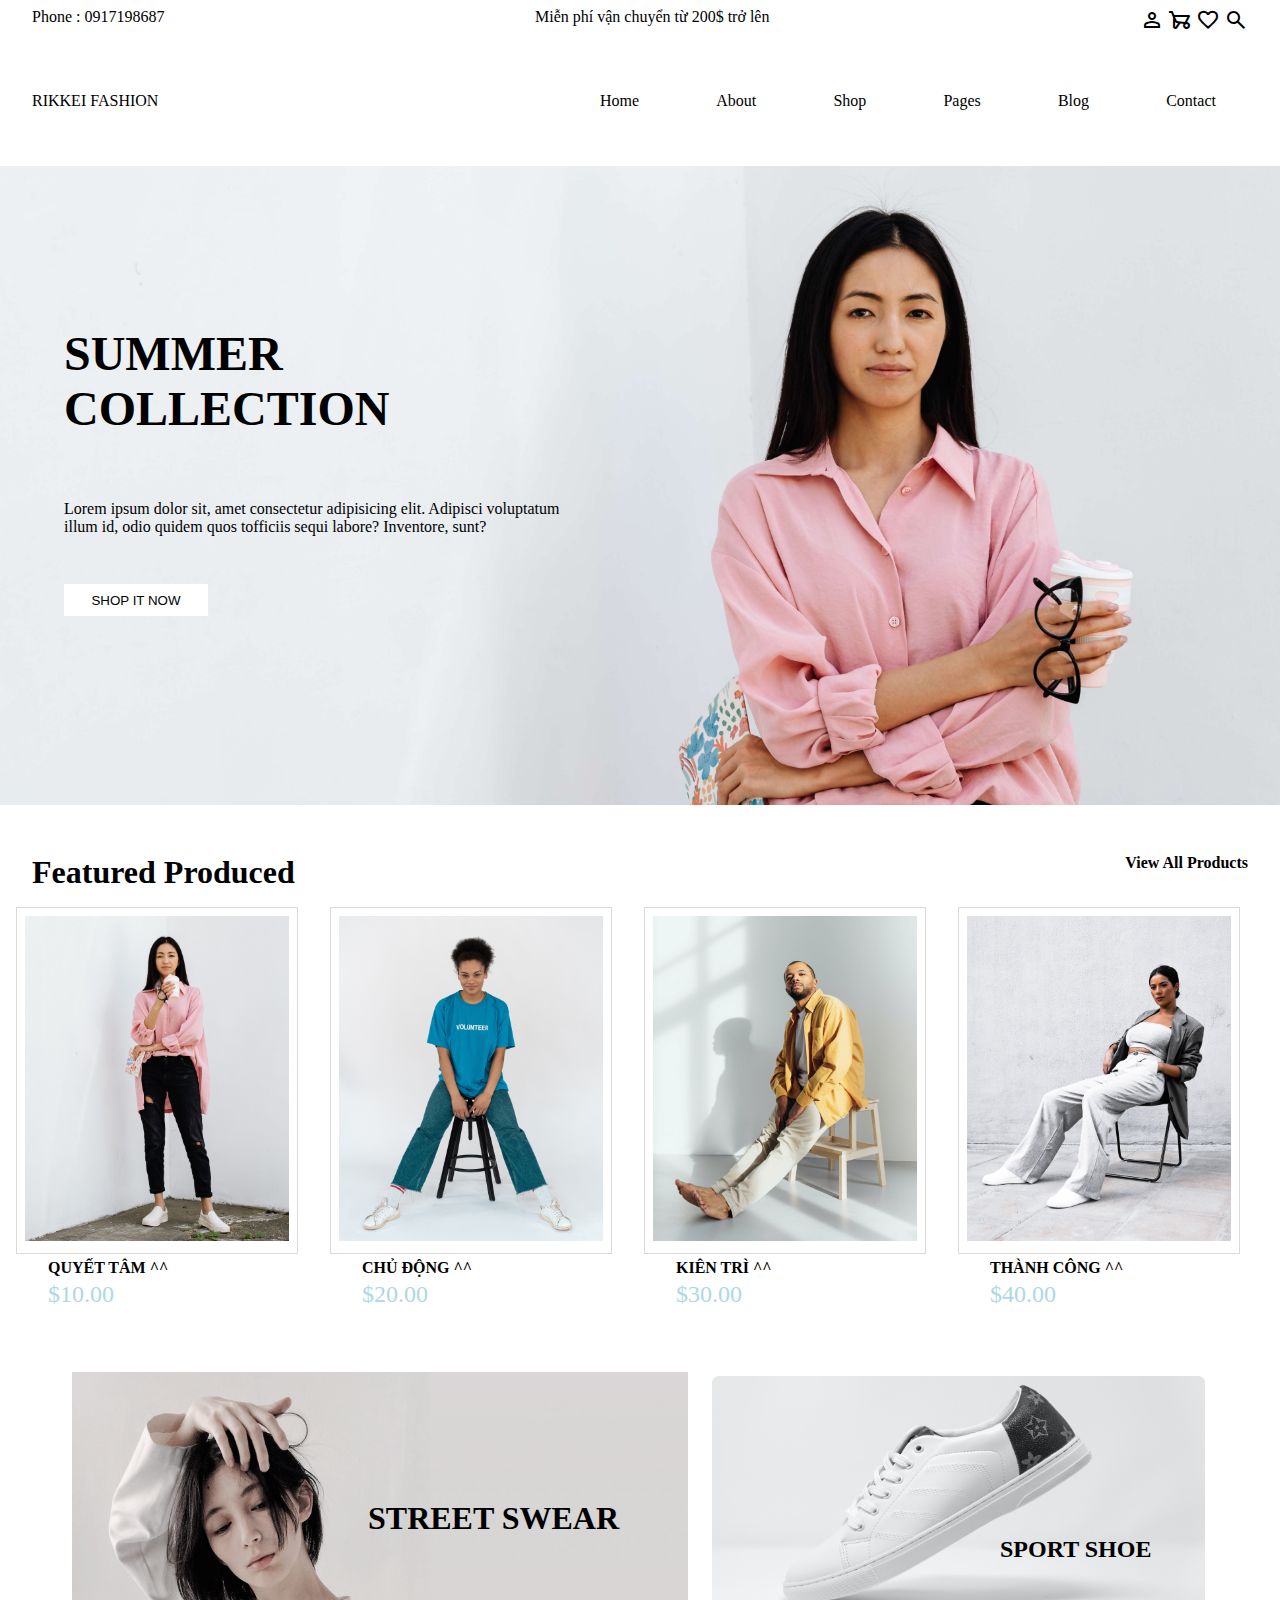
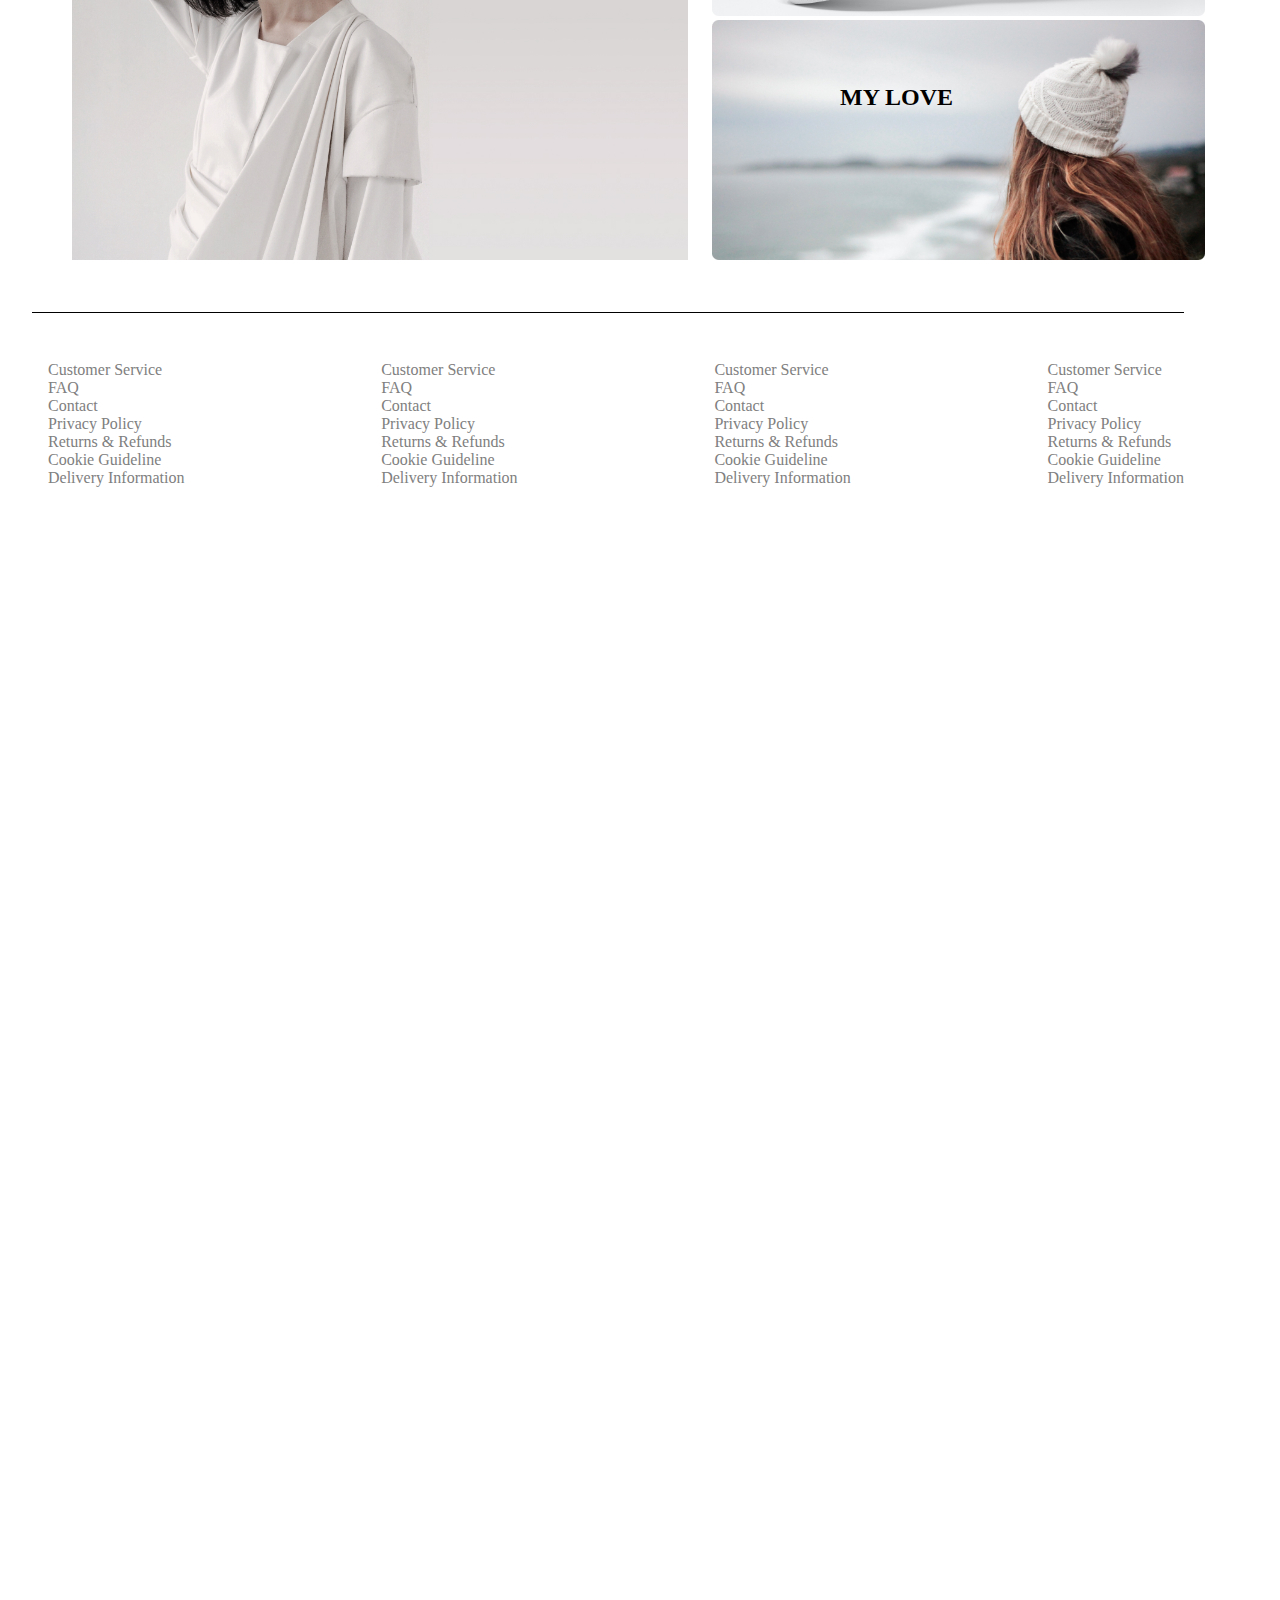
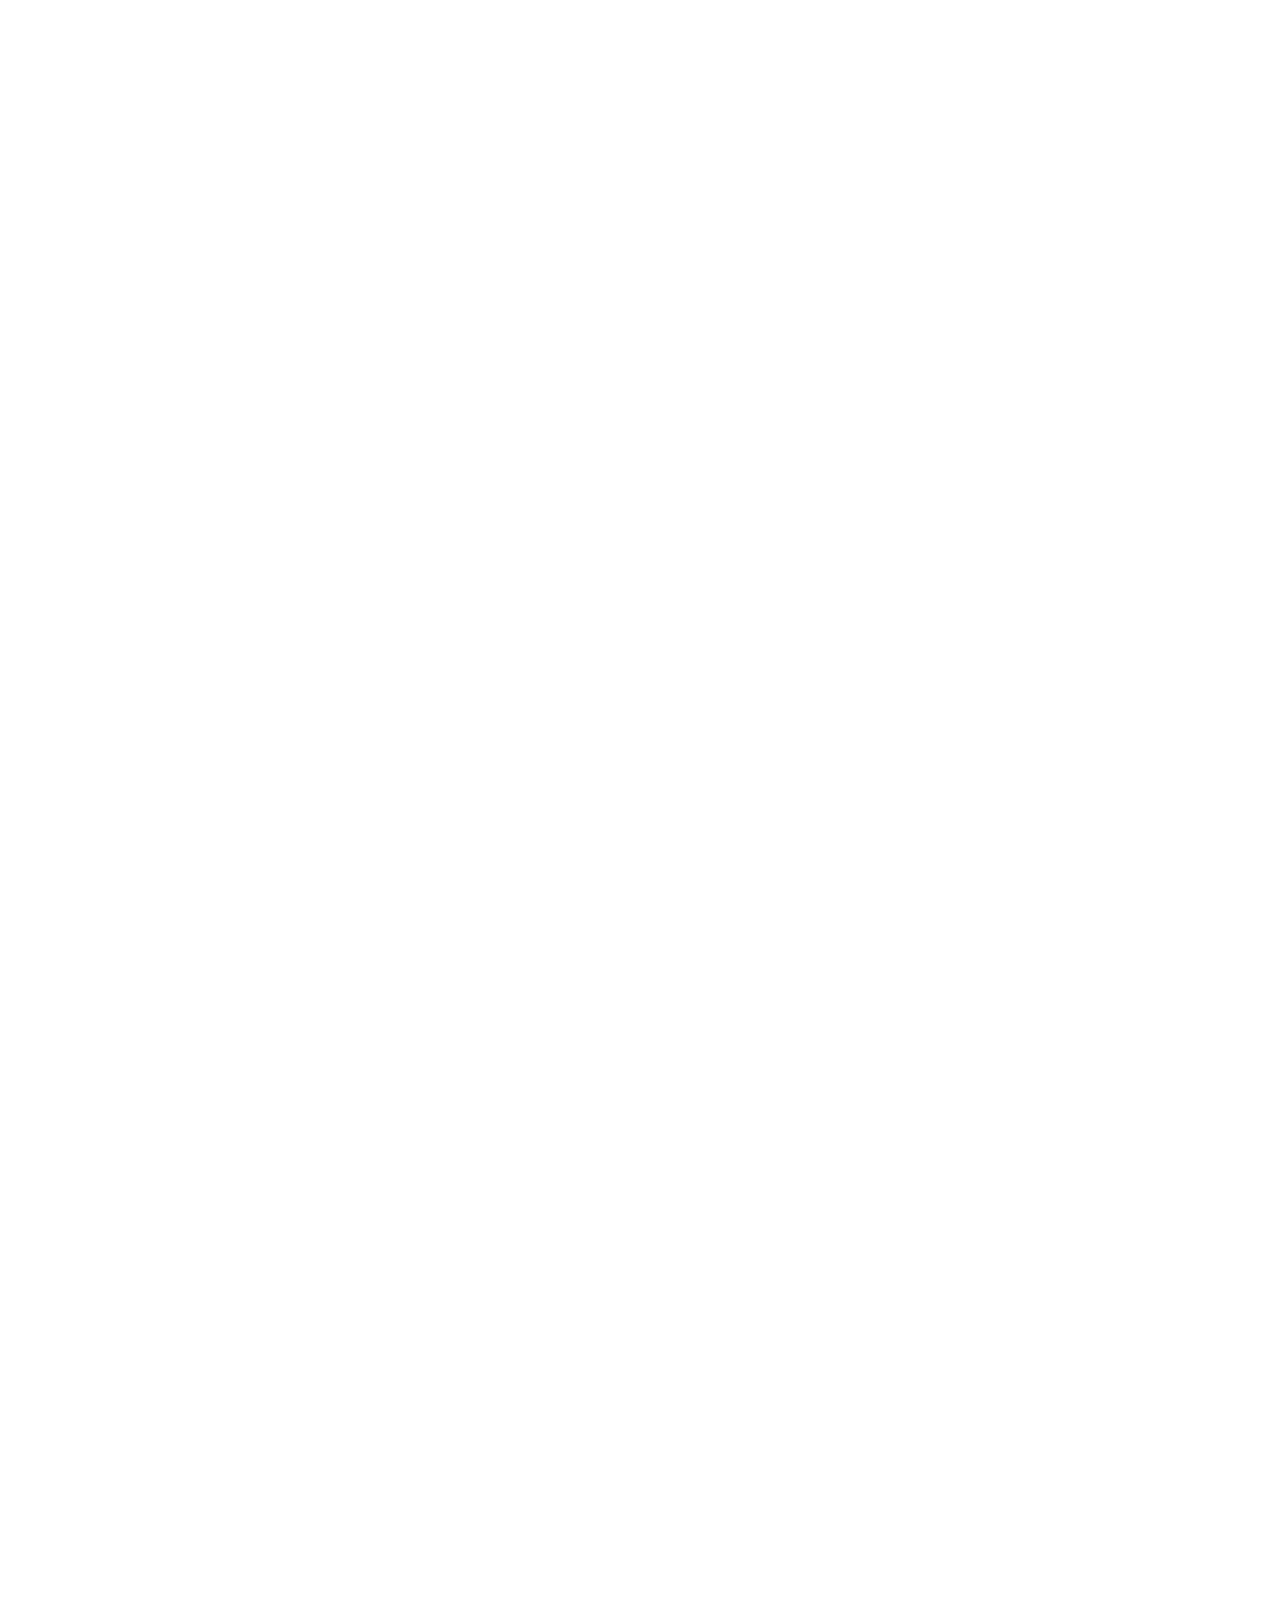
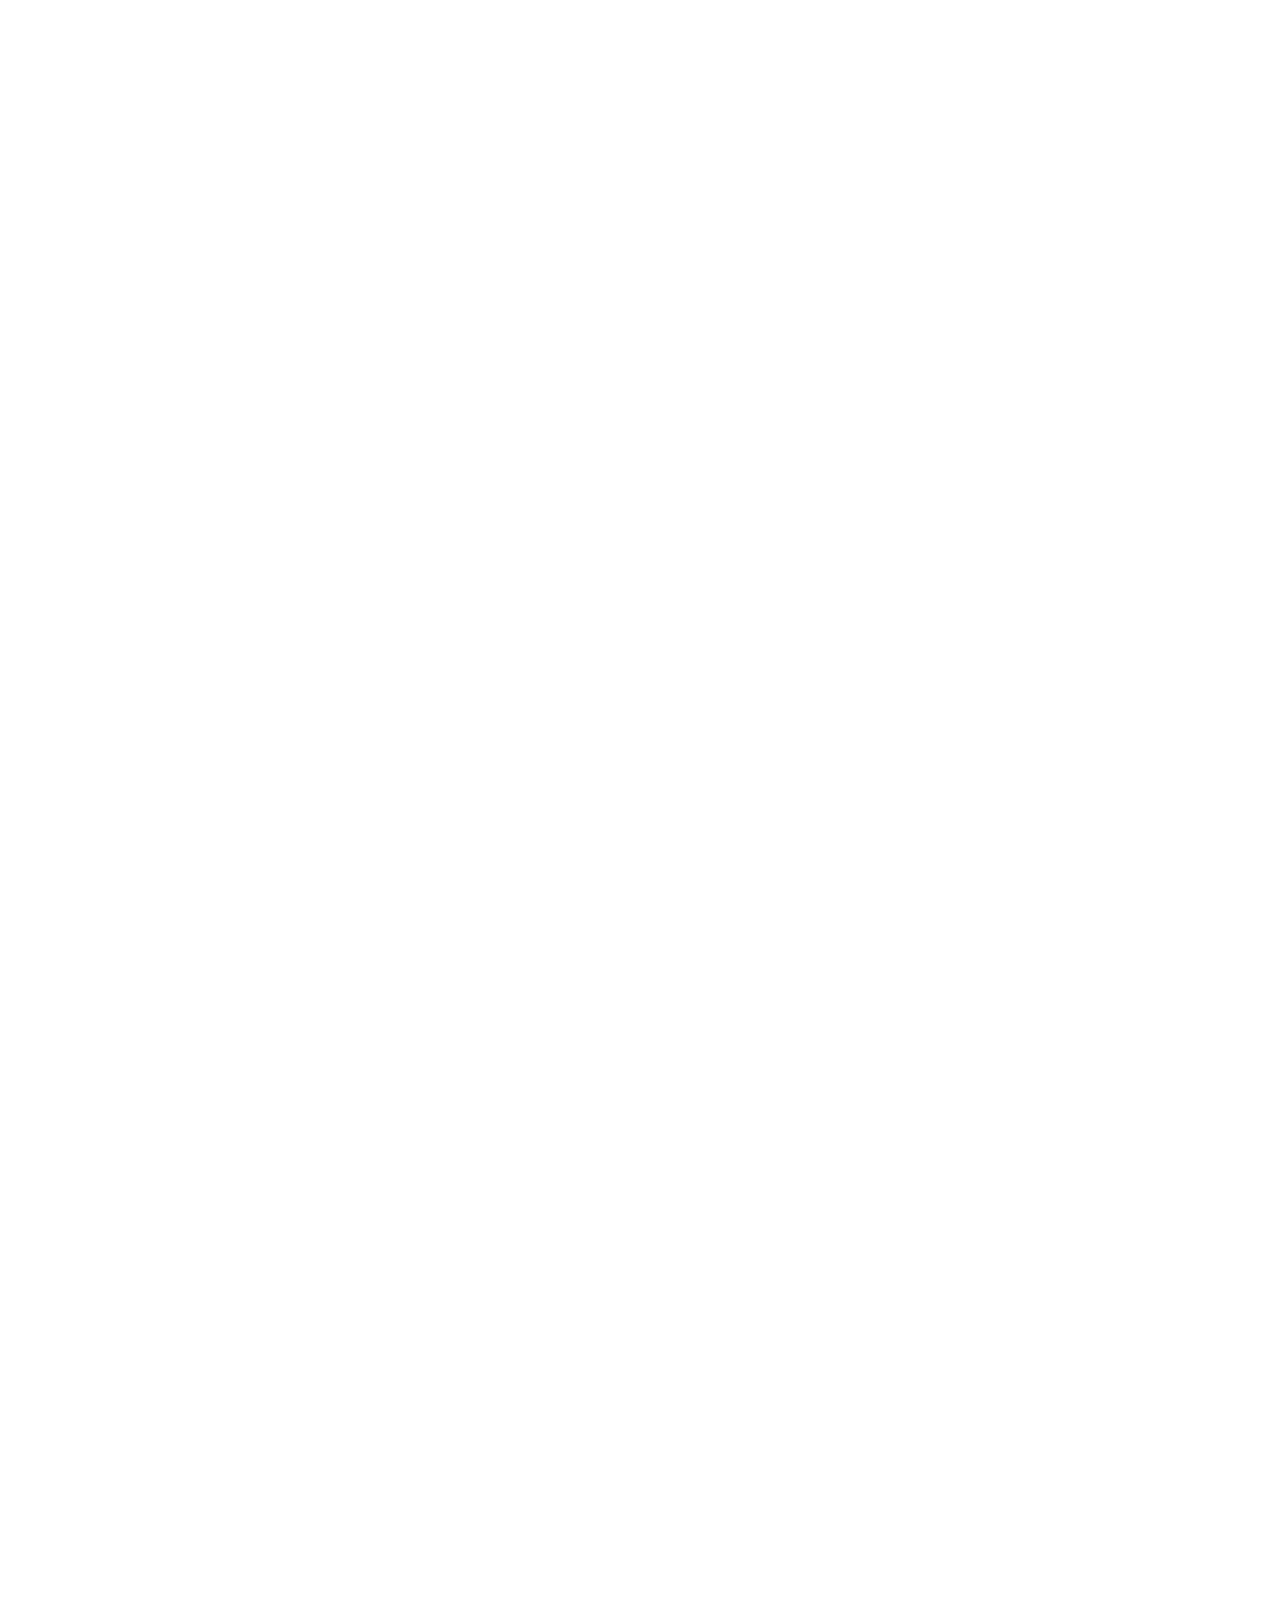
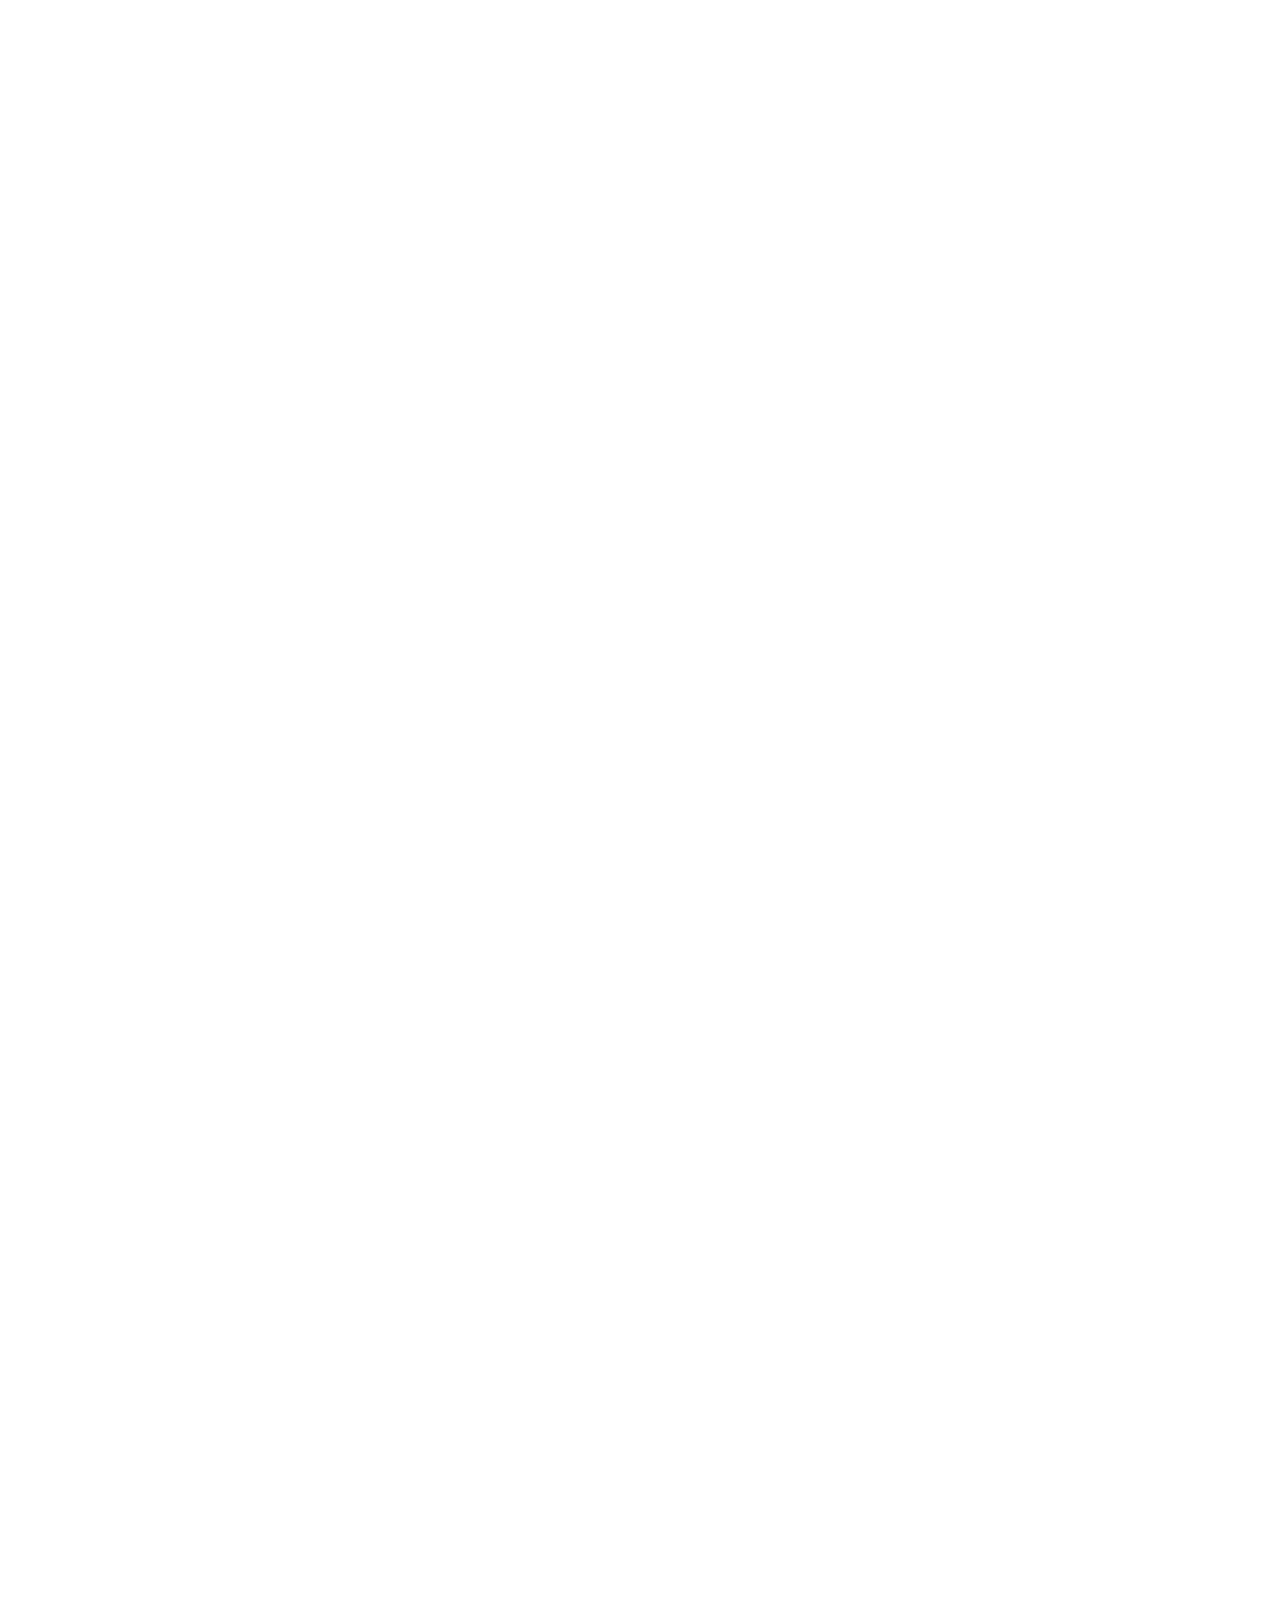
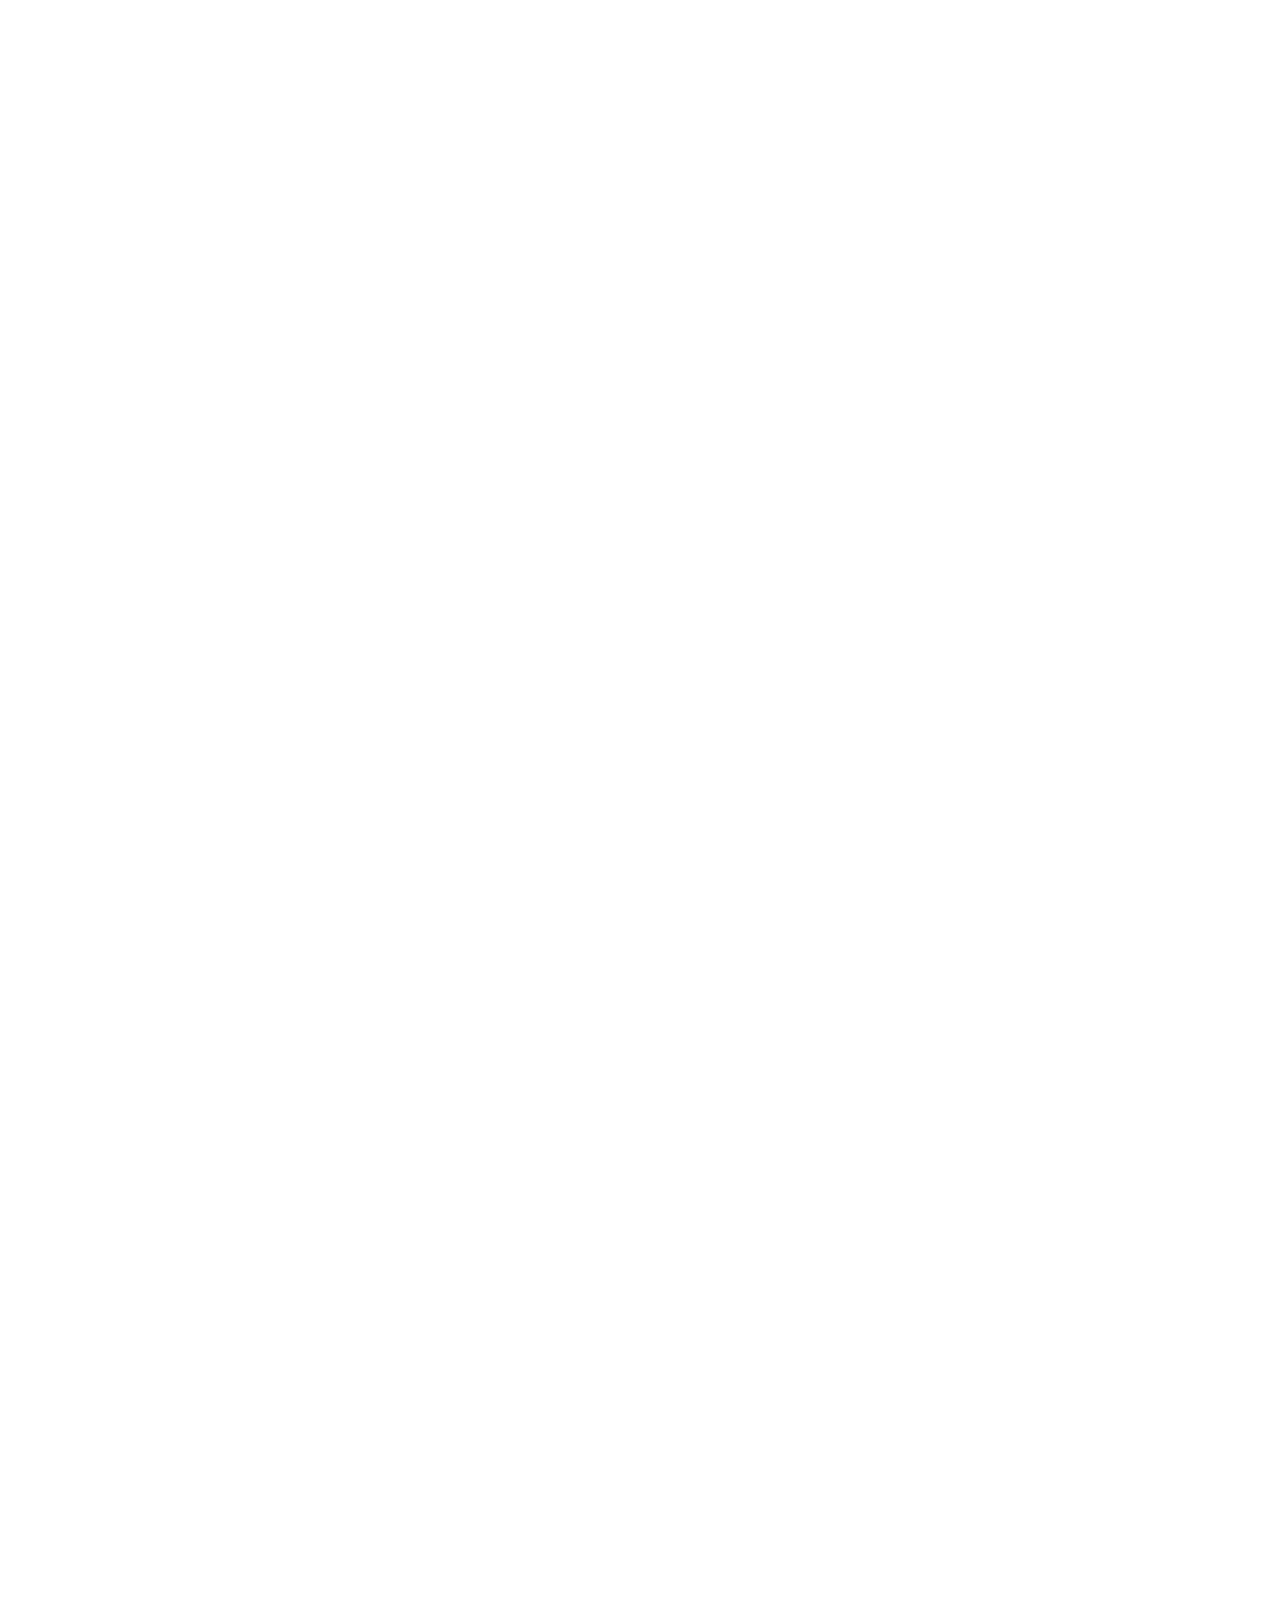
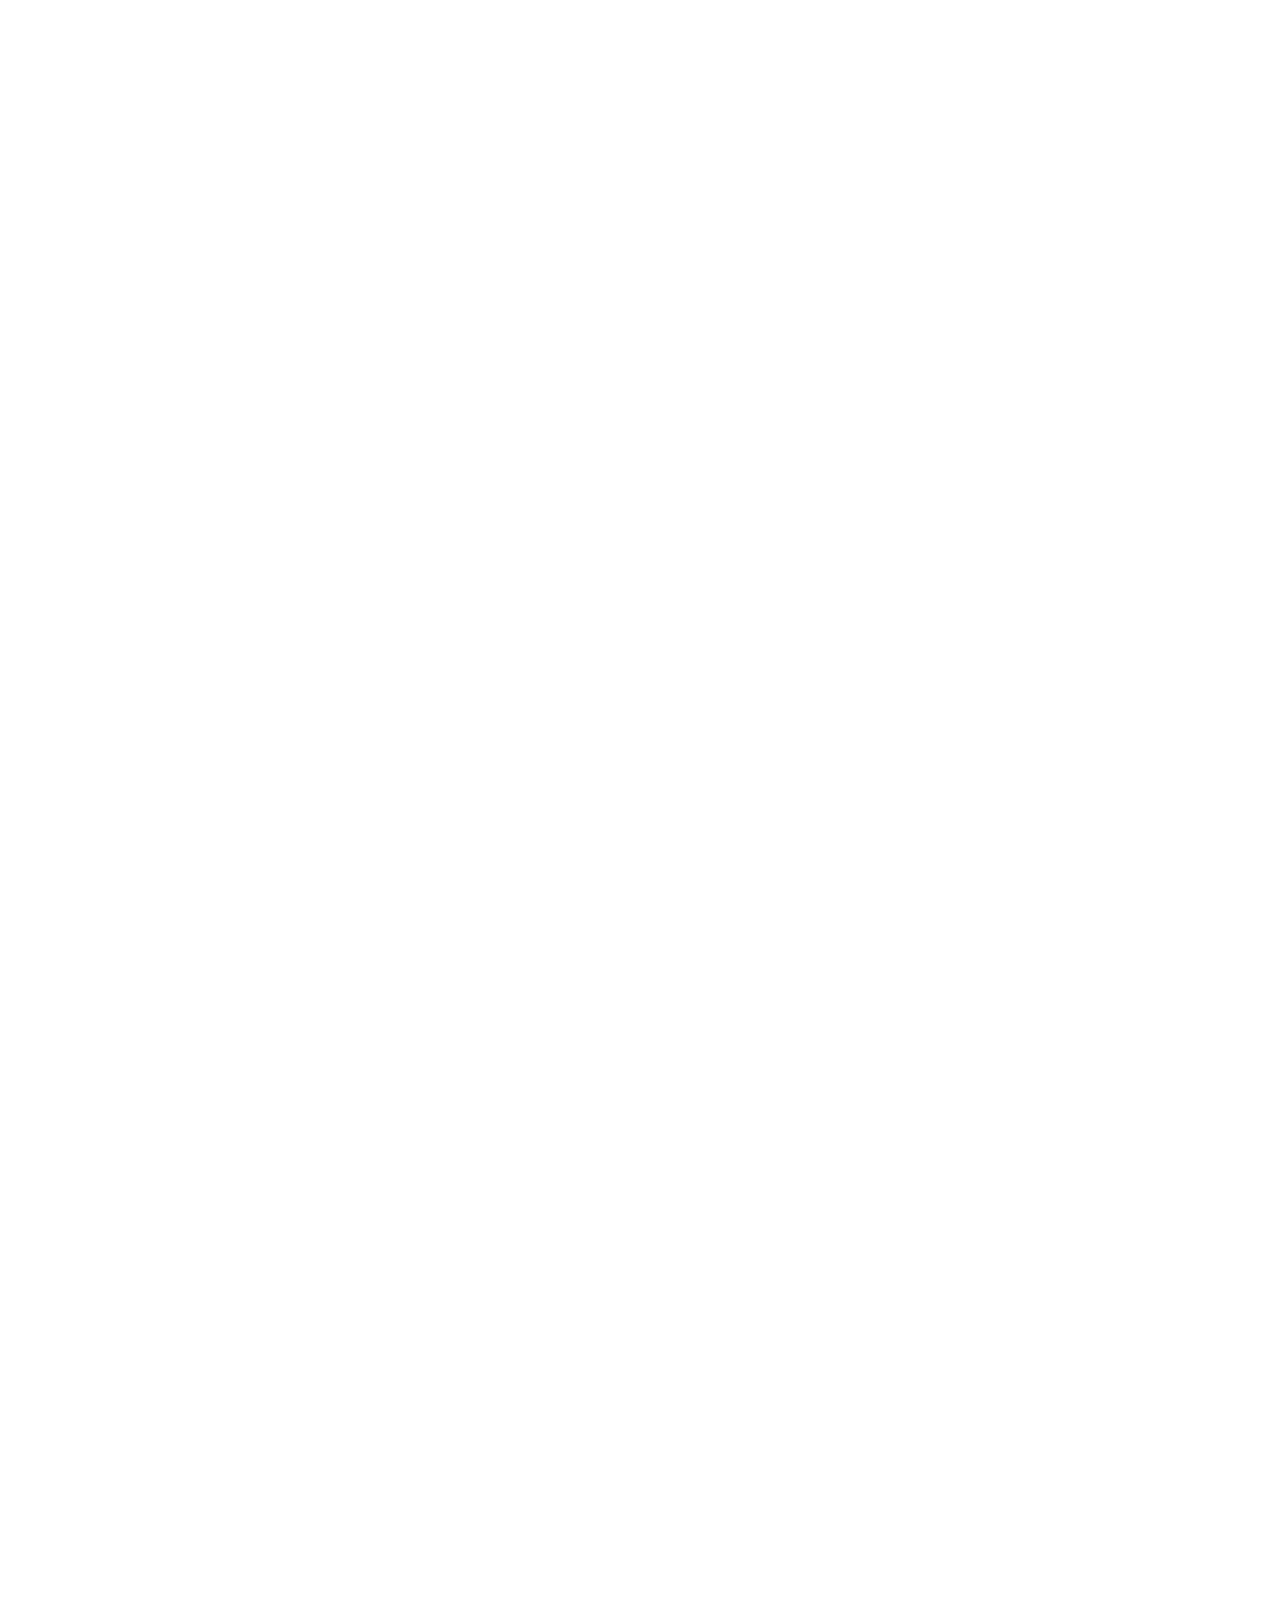
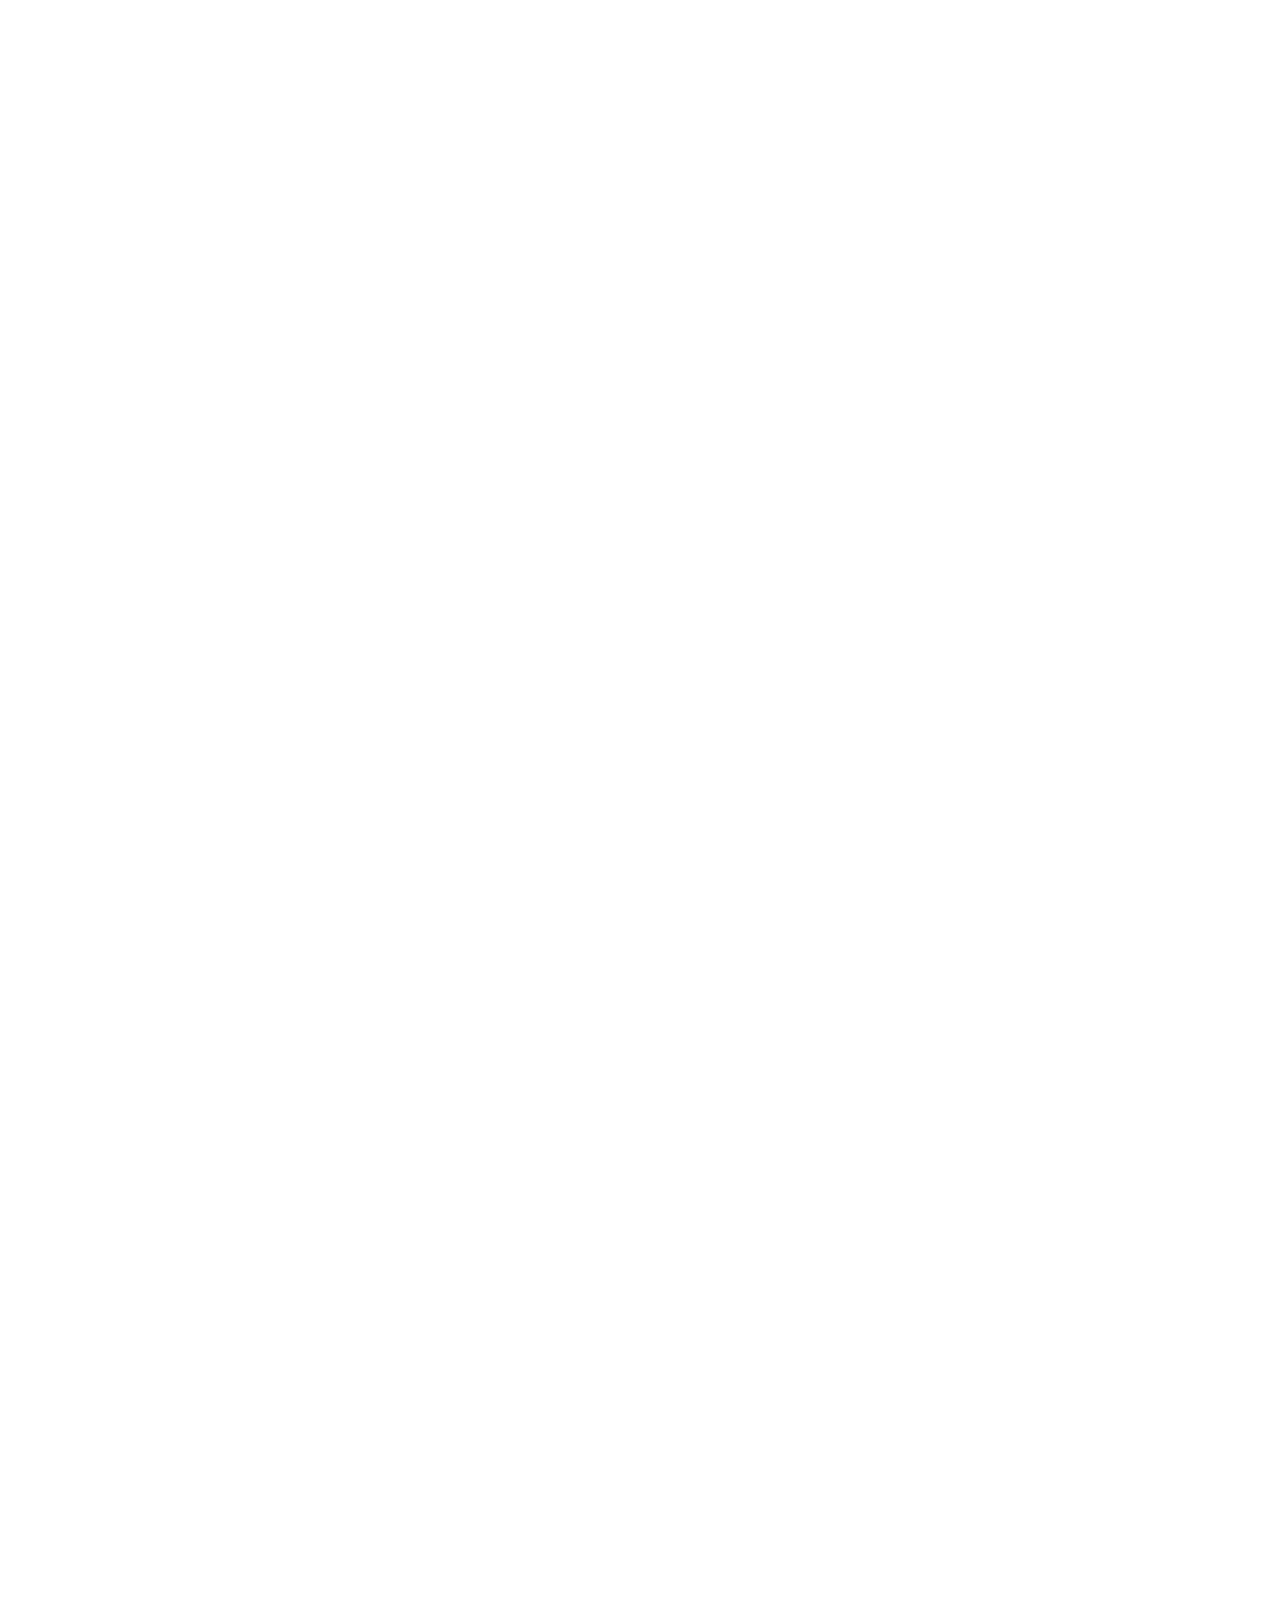
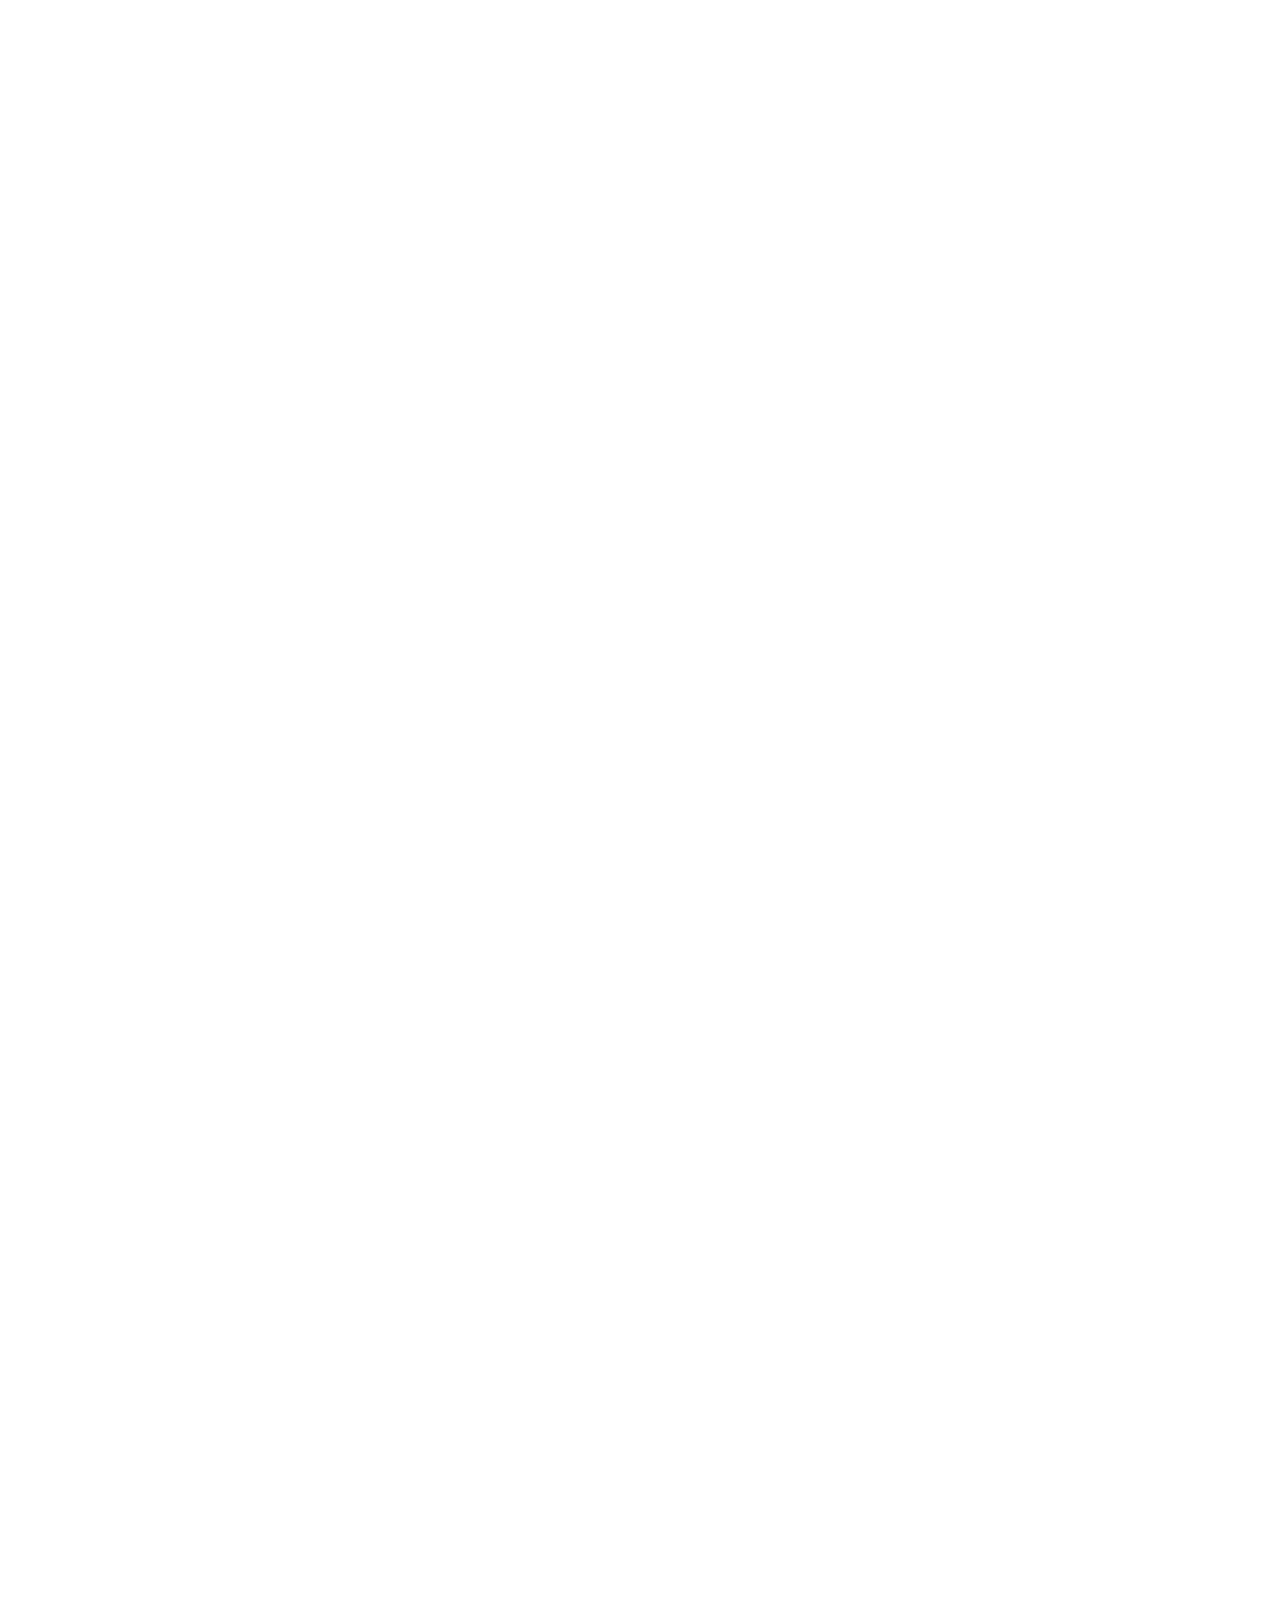
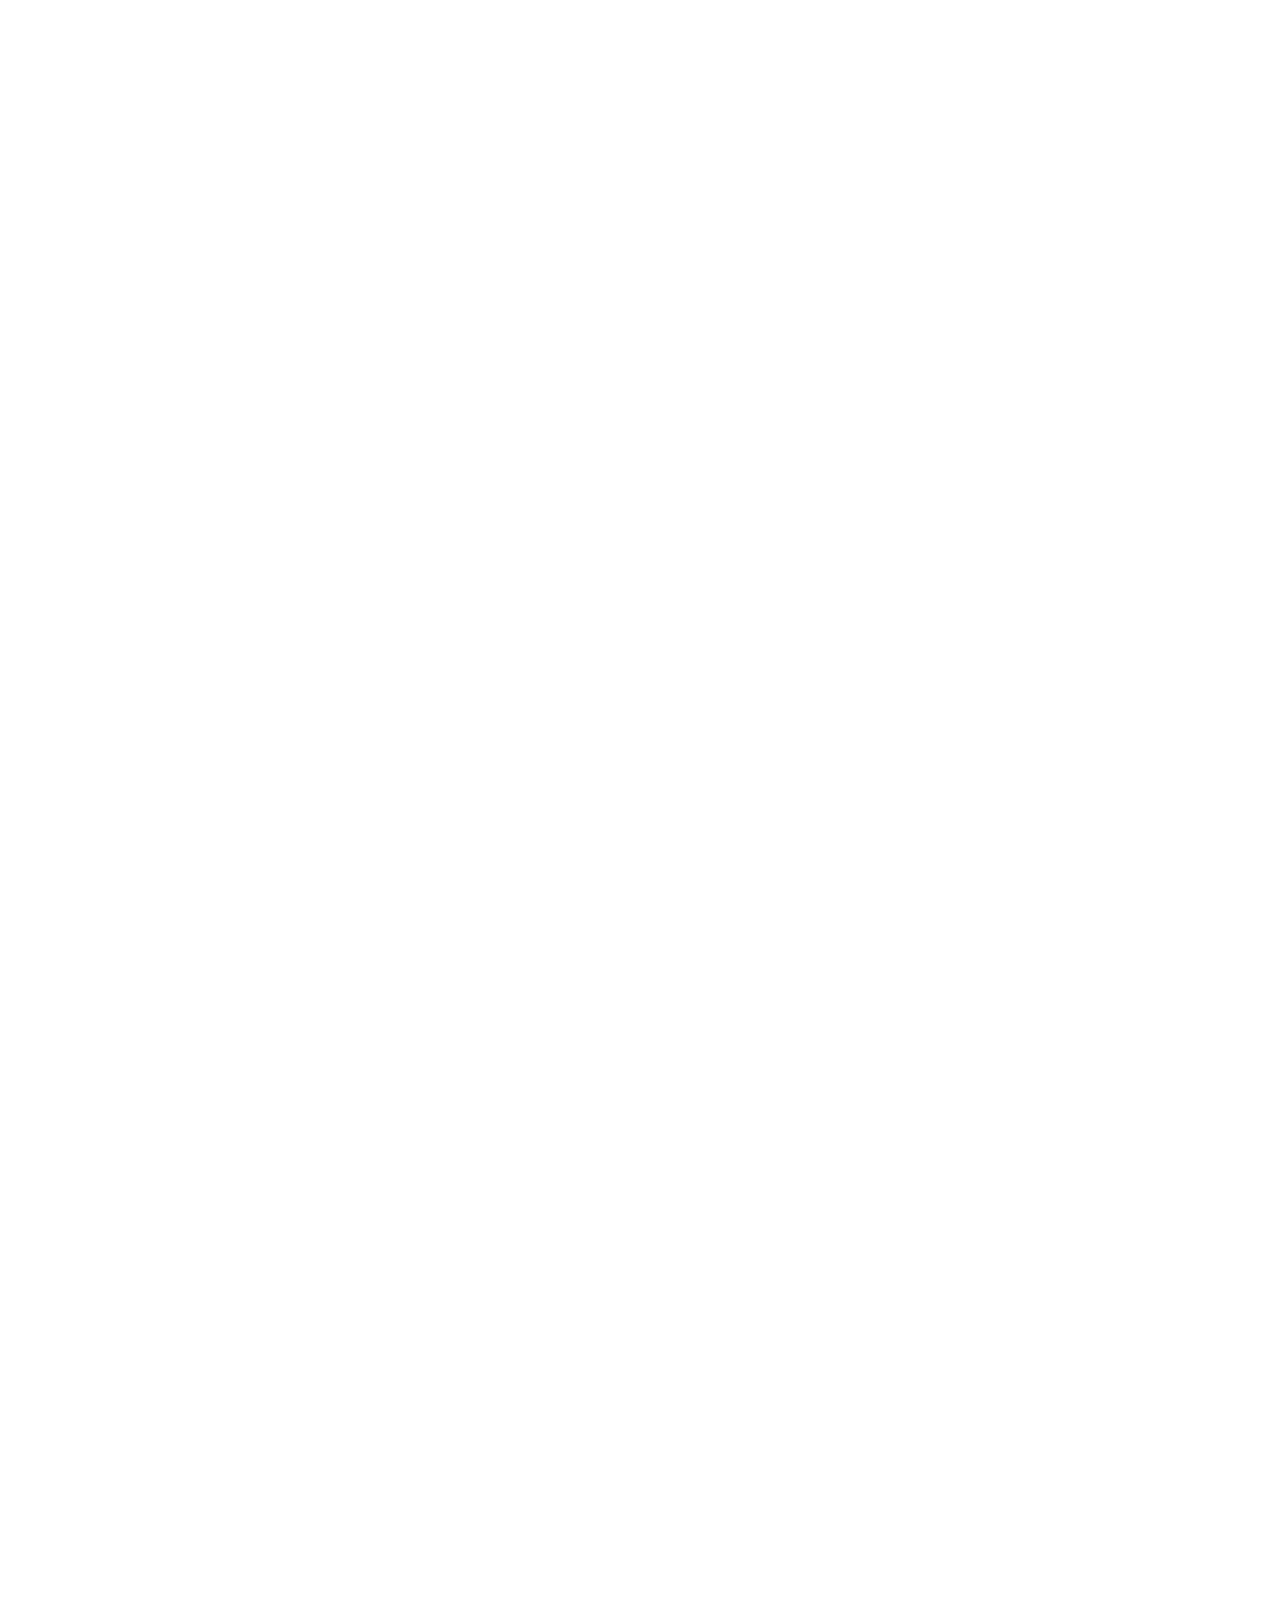
<file: index.html>
<!DOCTYPE html>
<html lang="en">

<head>
    <meta charset="UTF-8">
    <meta name="viewport" content="width=device-width, initial-scale=1.0">
    <title>Document</title>
    <link rel="stylesheet" href="index.css">
    <link rel="stylesheet"
        href="https://fonts.googleapis.com/css2?family=Material+Symbols+Outlined:opsz,wght,FILL,GRAD@20..48,100..700,0..1,-50..200" />
</head>

<body>
    <div class="container">
        <header class="header">
            <div class="header-one">Phone : 0917198687</div>
            <div class="header-two">Miễn phí vận chuyển từ 200$ trở lên</div>
            <div class="header-three">
                <div class="material-symbols-outlined">
                    person
                </div>
                <div class="material-symbols-outlined">
                    garden_cart
                </div>
                <div class="material-symbols-outlined">
                    favorite
                </div>
                <div class="material-symbols-outlined">
                    search
                </div>
            </div>
        </header>
        <nav class="nav">
            <div class="rikkei">RIKKEI FASHION</div>
            <div class="homeall">
                <div class="home">Home</div>
                <div class="about">About</div>
                <div class="shop">Shop</div>
                <div class="pages">Pages</div>
                <div class="blog">Blog</div>
                <div>Contact</div>
            </div>
        </nav>
        <div class="banner">
            <div class="summer">SUMMER COLLECTION</div>
            <div class="lorem">Lorem ipsum dolor sit, amet consectetur adipisicing elit. Adipisci voluptatum illum id,
                odio quidem quos tofficiis sequi labore? Inventore, sunt?</div>
            <div class="shop"><button class="btn">SHOP IT NOW</button></div>
        </div>
        <div class="featall">
            <div class="feature">Featured Produced</div>
            <div class="view">View All Products</div>
        </div>
        <main class="main">
            <div class="imageAll">
                <div class="test">
                    <img src="./images/product-item1.jpg" alt="" class="img-one">
                </div>
                <div class="full">QUYẾT TÂM ^^</div>
                <div class="money">$10.00</div>
            </div>

            <div class="imageAll">
                <div class="test">
                    <img src="./images/product-item2.jpg" alt="" class="img-one">
                </div>
                <div class="full">CHỦ ĐỘNG ^^</div>
                <div class="money">$20.00</div>
            </div>

            <div class="imageAll">
                <div class="test">
                    <img src="./images/product-item3.jpg" alt="" class="img-one">
                </div>
                <div class="full">KIÊN TRÌ ^^</div>
                <div class="money">$30.00</div>
            </div>

            <div class="imageAll">
                <div class="test">
                    <img src="./images/product-item4.jpg" alt="" class="img-one">
                </div>
                <div class="full">THÀNH CÔNG ^^</div>
                <div class="money">$40.00</div>
            </div>
        </main>
        <main class="main_two">
            <div class="imgBig">
                <img src="./images/collection-item1.jpg" alt="" class="imgBig-one">
                <div class="text">STREET SWEAR</div>
            </div>
            <div class="imgBigTwo">
                <div class="imgSmall-one">
                    <img src="./images/collection-item2.jpg" alt="" class="imgBig-two">
                    <div class="text-one">SPORT SHOE</div>

                </div>
                <div class="imgSmall-two">
                    <img src="./images/collection-item3.jpg" alt="" class="imgBig-three">
                    <div class="text-two">MY LOVE</div>

                </div>
            </div>
        </main>
        <footer class="footer">
            <div class="fone">
                <div>Customer Service</div>
                <div>FAQ</div>
                <div>Contact</div>
                <div>Privacy Policy</div>
                <div>Returns & Refunds</div>
                <div>Cookie Guideline</div>
                <div>Delivery Information</div>
            </div>

            <div class="fone">
                <div>Customer Service</div>
                <div>FAQ</div>
                <div>Contact</div>
                <div>Privacy Policy</div>
                <div>Returns & Refunds</div>
                <div>Cookie Guideline</div>
                <div>Delivery Information</div>
            </div>
            <div class="fone">
                <div>Customer Service</div>
                <div>FAQ</div>
                <div>Contact</div>
                <div>Privacy Policy</div>
                <div>Returns & Refunds</div>
                <div>Cookie Guideline</div>
                <div>Delivery Information</div>
            </div>
            <div class="fone">
                <div>Customer Service</div>
                <div>FAQ</div>
                <div>Contact</div>
                <div>Privacy Policy</div>
                <div>Returns & Refunds</div>
                <div>Cookie Guideline</div>
                <div>Delivery Information</div>
            </div>
        </footer>

    </div>
    </div>

</body>

</html>
</file>
<file: index.css>
* {
    padding: 0;
    margin: 0;
    box-sizing: border-box;
}

.body {
    width: 100%;
    font-family: Arial, Helvetica, sans-serif;

}

.container {
    width: 100%;
    height: 1000rem;
}

.header {
    display: flex;
    justify-content: space-between;
    margin-top: 0.5rem;
}

.imageAll {
    width: 80%;
    height: auto;
    margin-top: 2rem;
    margin: 1rem;
}

.header-one {
    margin-left: 2rem;
}

.header-three {
    margin-right: 2rem;
}

.nav {
    display: flex;
    margin-top: 3.5rem;
}

.rikkei {
    flex: 1;
    margin-left: 2rem;
}

.homeall {
    flex: 3;
    display: flex;
    justify-content: space-between;
    padding-left: 4rem;
    padding-right: 4rem;
}

.home {
    padding-left: 14rem;
}

.banner {
    background-image: url(./images/banner1.jpg);
    width: 100%;
    height: 43rem;
    background-size: contain;
    background-repeat: no-repeat;
    margin-top: 3.5rem;
}

.summer {
    font-size: 3rem;
    font-weight: bold;
    width: 20%;
    padding-top: 10rem;
    margin-left: 4rem;
}

.lorem {
    width: 40%;
    margin-left: 4rem;
    margin-top: 4rem;
    margin-bottom: 3rem;
}

.btn {
    width: 9rem;
    height: 2rem;
    background-color: white;
    border: 0;
    margin-left: 4rem;
}

.featall {
    display: flex;
    justify-content: space-between;
}

.feature {
    font-size: 2rem;
    font-weight: bold;
    margin-left: 2rem;
}

.view {
    font-weight: bold;
    margin-right: 2rem;
}

.img-one {
    width: 100%;
    height: auto;
    padding: 0.5rem;
}

.full {
    font-weight: bold;
    margin-left: 2rem;
    padding-top: 0.3rem;
    padding-bottom: 0.3rem;
}

.money {
    color: lightblue;
    font-size: 1.5rem;
    margin-left: 2rem;
}

.main {
    display: flex;
    margin-right: 1.5rem;
    justify-content: space-between;
}

.imgBig-one {
    width: 100%;
    height: auto;
    margin-top: 3rem;
    margin-left: 1.5rem;
    margin-right: 1.5rem;
}

.test {
    border: 1px solid rgb(220, 217, 217);
}

.main_two {
    display: flex;
    width: 100%;
    margin-left: 3rem;
}

.imgBig {
    width: 50%;
    position: relative;
}

.imgSmall-one {
    width: 80%;
}

.imgSmall-two {
    width: 80%;
    /* height: 7.5rem; */
}

.imgBigTwo {
    width: 50%;
    margin-left: 3rem;
    margin-top: 3.2rem;
}

.imgBig-two {
    width: 100%;
    height: 15rem;
    position: relative;
}

.imgBig-three {
    width: 100%;
    height: 15rem;
}

.imgBig-one {
    width: 100%;
    height: 30.5rem;
}

.footer {
    display: flex;
    justify-content: space-between;
    margin-top: 3rem;
    border-top: 1px solid black;
    width: 90%;
    color: gray;
    margin-left: 2rem;
}

.fone {
    margin-top: 3rem;
    margin-left: 1rem;
}

.text {
    font-size: 2rem;
    font-weight: bold;
    position: absolute;
    top: 11rem;
    left: 20rem;
}

.imgSmall-one {
    position: relative;
}

.text-one {
    position: absolute;
    top: 10rem;
    font-weight: bolder;
    left: 18rem;
    font-size: 1.5rem;
}

.imgSmall-two {
    position: relative;
}

.text-two {
    position: absolute;
    top: 4rem;
    font-weight: bolder;
    left: 8rem;
    font-size: 1.5rem;
}

@media screen and (max-width:600px) {

    .homeall {
        flex: 3;
        display: block;
        padding-left: 4rem;
        padding-right: 4rem;
    }

}
</file>
